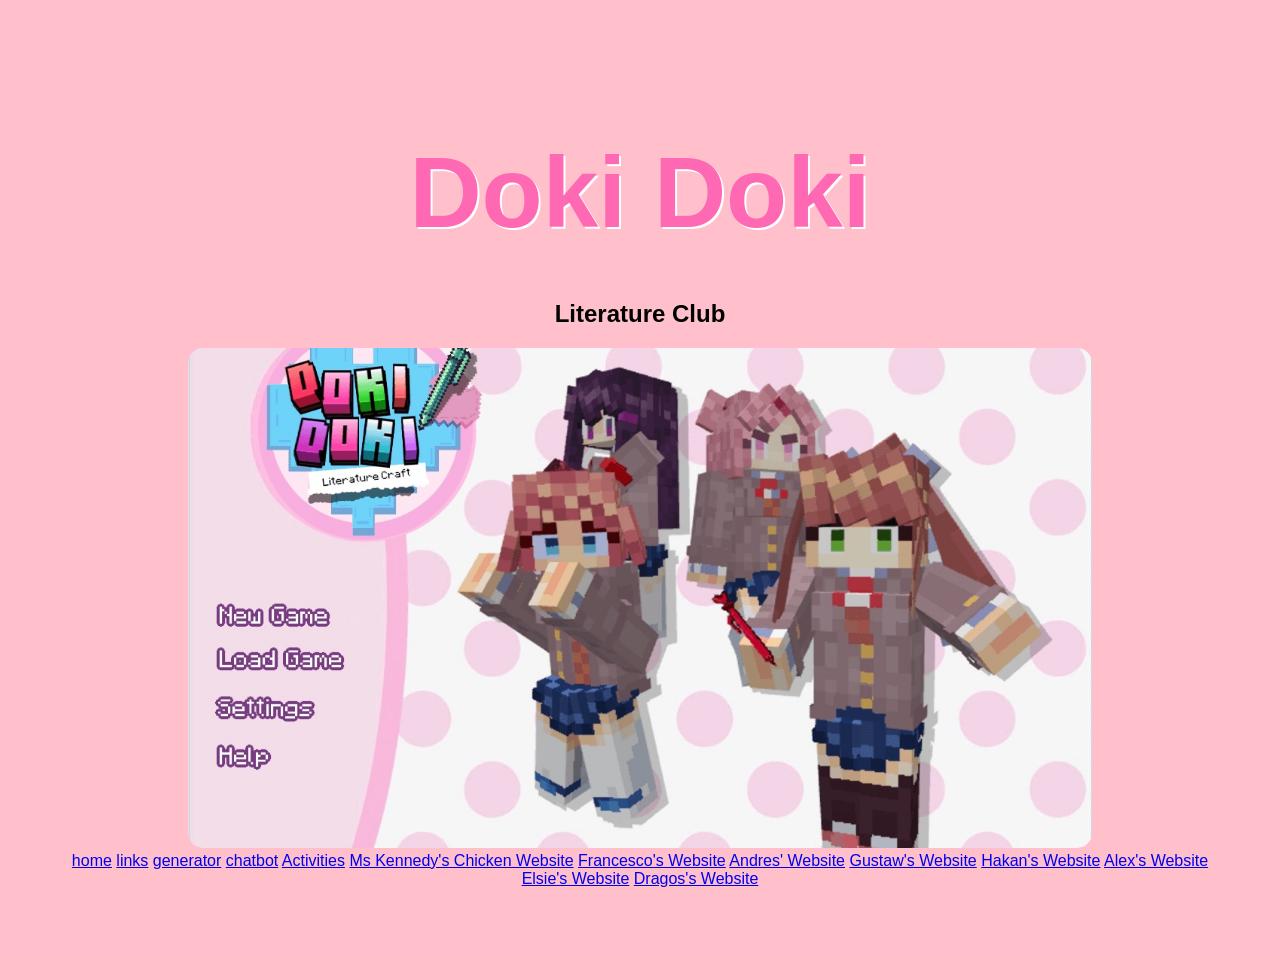
<file: index.html>
<!DOCTYPE html>
<html lang="en"> 
  <head>
    <title> DDLC </title>
    <!--this website was made by monkyes-->
    <link rel="stylesheet" href="styles.css">
  </head>
  <body>
    <div>
      <h1>Doki Doki</h1>
      <h2>Literature Club</h2>
      <img src="doki doki minecraft.jpg" alt="image" height="500">
    </div>

    <div>
      <a href="https://alejandrovcwebsite.github.io/coding-1/index.html">home</a>
      <a href="https://alejandrovcwebsite.github.io/coding-1/links.html">links</a>
      <a href="https://alejandrovcwebsite.github.io/coding-1/randomwords.html">generator</a>
      <a href="https://alejandrovcwebsite.github.io/coding-1/chatbot.html">chatbot</a>
      <a href="https://alejandrovcwebsite.github.io/coding-1/activity.html">Activities</a>
      <a href="https://mskennedyj.github.io/coding1/">Ms Kennedy's Chicken Website</a>
      <a href="https://PatrickJane100.github.io/Coding-1/">Francesco's Website</a>
      <a href="https://HarveySpecter16.github.io/coding1/">Andres' Website</a>
      <a href="https://Gus333-sch.github.io/Coding1/">Gustaw's Website</a>
      <a href="https://CoolHiglers.github.io/Coding-1/">Hakan's Website</a>
      <a href="https://AlejandroVCwebsite.github.io/coding-1/">Alex's Website</a>
      <a href="https://JiaLinElsieQu.github.io/Coding-1/">Elsie's Website</a>
      <a href="https://dragosandries302.github.io/coding1/">Dragos's Website</a>
</div>
    </div>
  </body>
  </html>
</file>
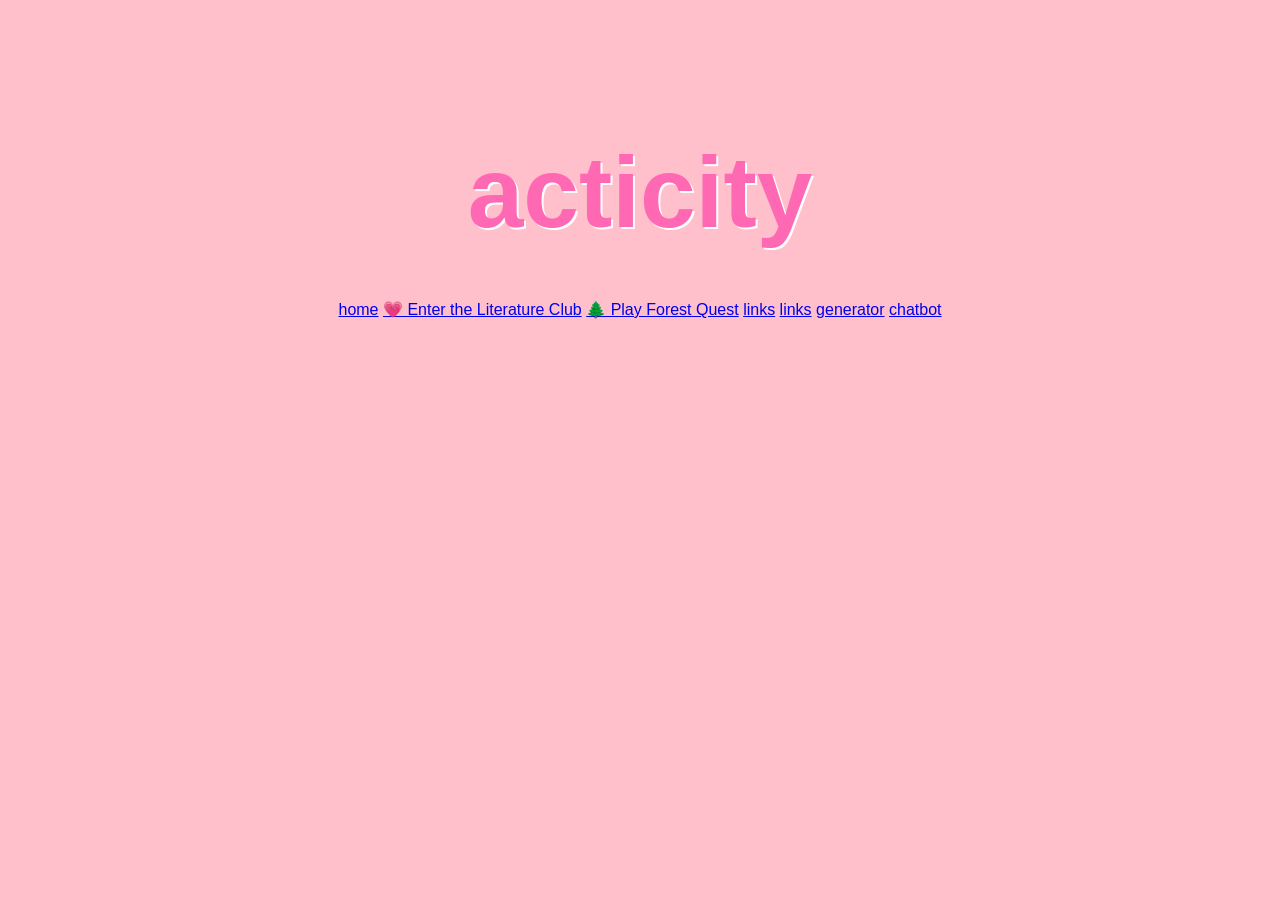
<file: activity.html>
<!DOCTYPE html>
<html lang="en"> 
  <head>
    <title> call center</title>
    <link rel="stylesheet" href="styles.css">
  </head>
  <body>
    <div>
      <h1>acticity</h1>
    </div>

    <div>
      <a href="https://alejandrovcwebsite.github.io/coding-1/index.html">home</a>
      <a href="literature-club.html">💗 Enter the Literature Club</a>
      <a href="forest-quest.html">🌲 Play Forest Quest</a>
      <a href="https://alejandrovcwebsite.github.io/coding-1/links.html">links</a>
      <a href="https://alejandrovcwebsite.github.io/coding-1/links.html">links</a>
      <a href="https://alejandrovcwebsite.github.io/coding-1/randomwords.html">generator</a>
      <a href="https://alejandrovcwebsite.github.io/coding-1/chatbot.html">chatbot</a>


    </div>
    <b/ody>
  </html>
</file>
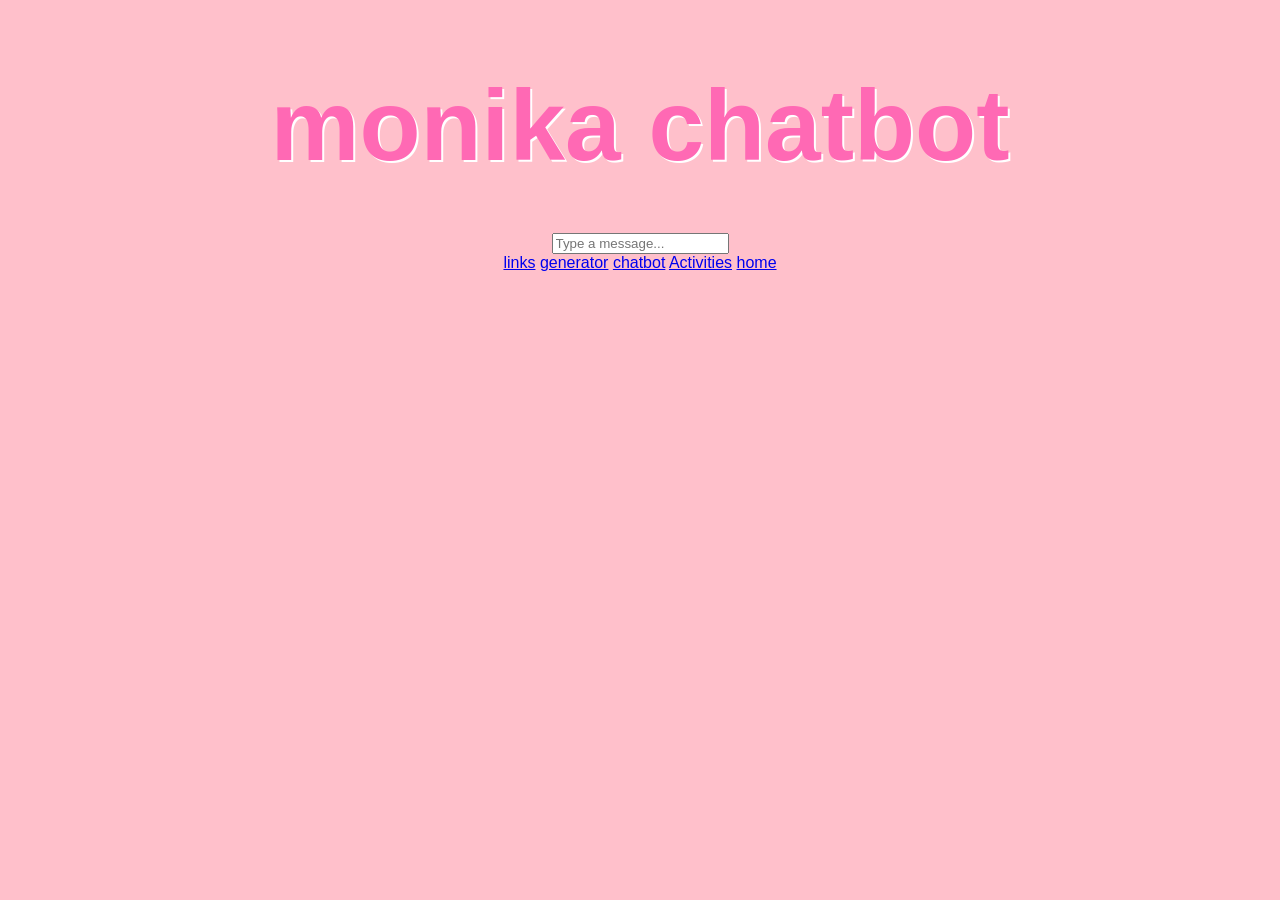
<file: chatbot.html>
<html>
  <link rel="stylesheet" href="styles.css">
  <title>monika chatbot</title>
  <center>
    <h1>monika chatbot</h1>
    <img scr="monika.jpg">
    <div id="chat"></div>
    <input type="text" id="userInput" placeholder="Type a message..." onkeypress="handleUserInput(event)">
    <script src="chat.js"></script>
  </center>
</div>
<a href="https://alejandrovcwebsite.github.io/coding-1/links.html">links</a>
<a href="https://alejandrovcwebsite.github.io/coding-1/randomwords.html">generator</a>
<a href="https://alejandrovcwebsite.github.io/coding-1/chatbot.html">chatbot</a>
<a href="https://alejandrovcwebsite.github.io/coding-1/activity.html">Activities</a>
<a href="https://alejandrovcwebsite.github.io/coding-1/index.html">home</a>
</div>    

</html>
</file>
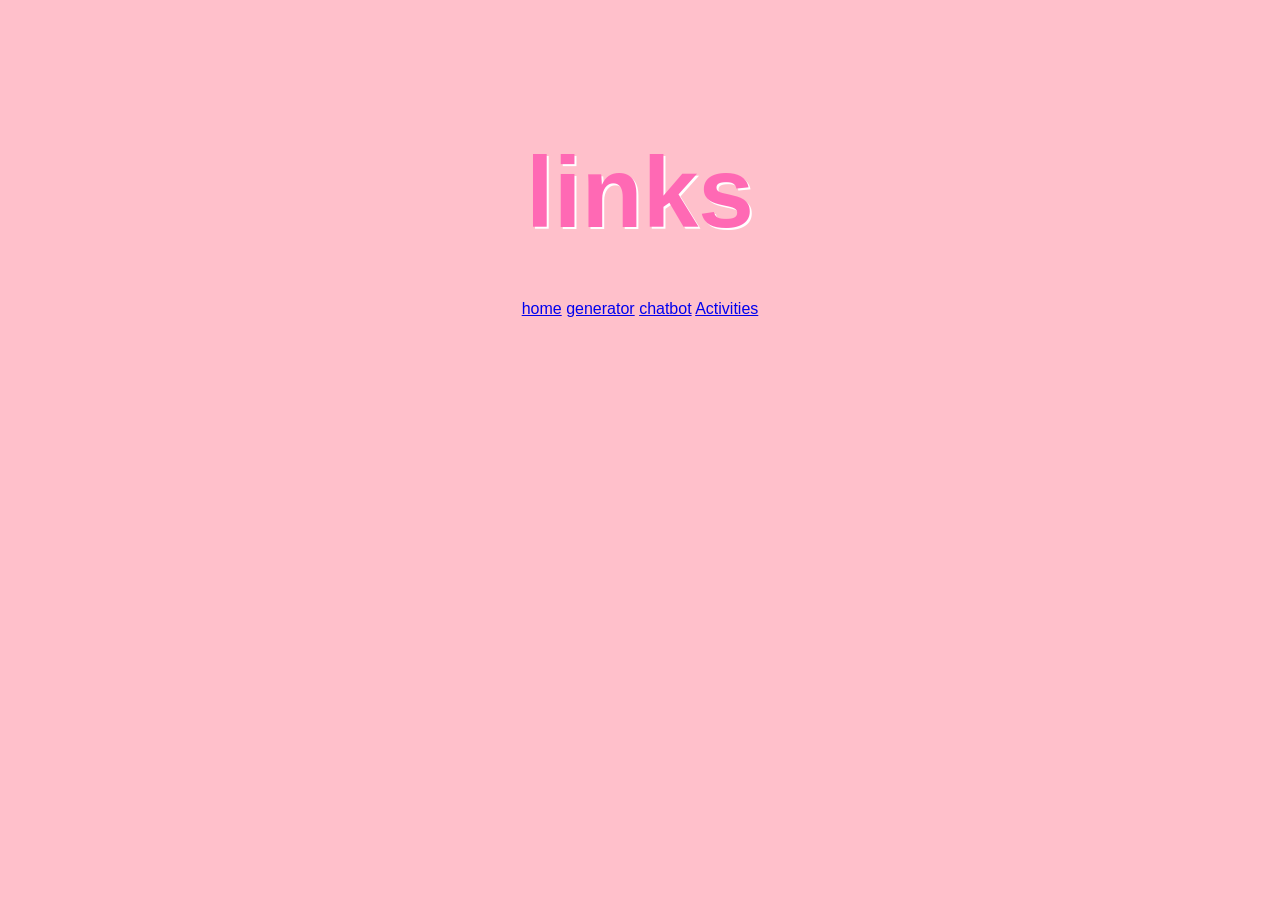
<file: links.html>
<!DOCTYPE html>
<html lang="en"> 
  <head>
    <title> call center</title>
    <link rel="stylesheet" href="styles.css">
  </head>
  <body>
    <div>
      <h1>links</h1>
    </div>

    <div>
      <a href="https://alejandrovcwebsite.github.io/coding-1/index.html">home</a>
      <a href="https://alejandrovcwebsite.github.io/coding-1/randomwords.html">generator</a>
      <a href="https://alejandrovcwebsite.github.io/coding-1/chatbot.html">chatbot</a>
      <a href="https://alejandrovcwebsite.github.io/coding-1/activity.html">Activities</a>

    </div>
    <b/ody>
  </html>
</file>
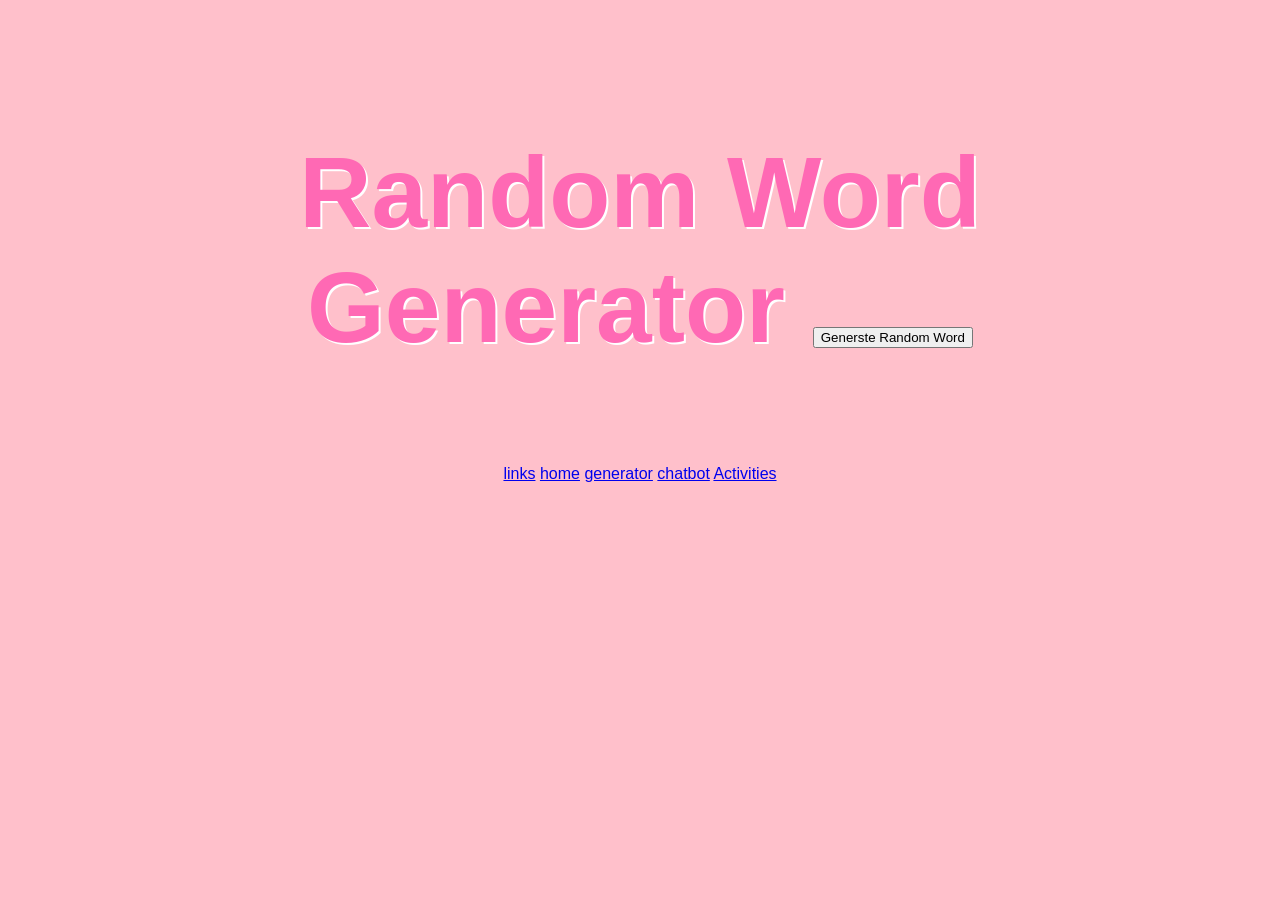
<file: randomwords.html>
<!DOCTYPE html>
<html>
  <link rel="stylesheet" href="styles.css">
<head>
  <title>Random Word Generator</title>
</head>

<body>
  <div>
    <h1>Random Word Generator</title>
  <button onclick="generateRandomWord()">Generste Random Word</button>
  <p id="wordDisplay"></p>
  <script src="randomwords.js"></script>
  </div>
  
  <div>
    <a href="https://alejandrovcwebsite.github.io/coding-1/links.html">links</a>
    <a href="https://alejandrovcwebsite.github.io/coding-1/index.html">home</a>
    <a href="https://alejandrovcwebsite.github.io/coding-1/randomwords.html">generator</a>
   <a href="https://alejandrovcwebsite.github.io/coding-1/chatbot.html">chatbot</a>
      <a href="https://alejandrovcwebsite.github.io/coding-1/activity.html">Activities</a>
  </div>
  </body> 
</html>
</file>
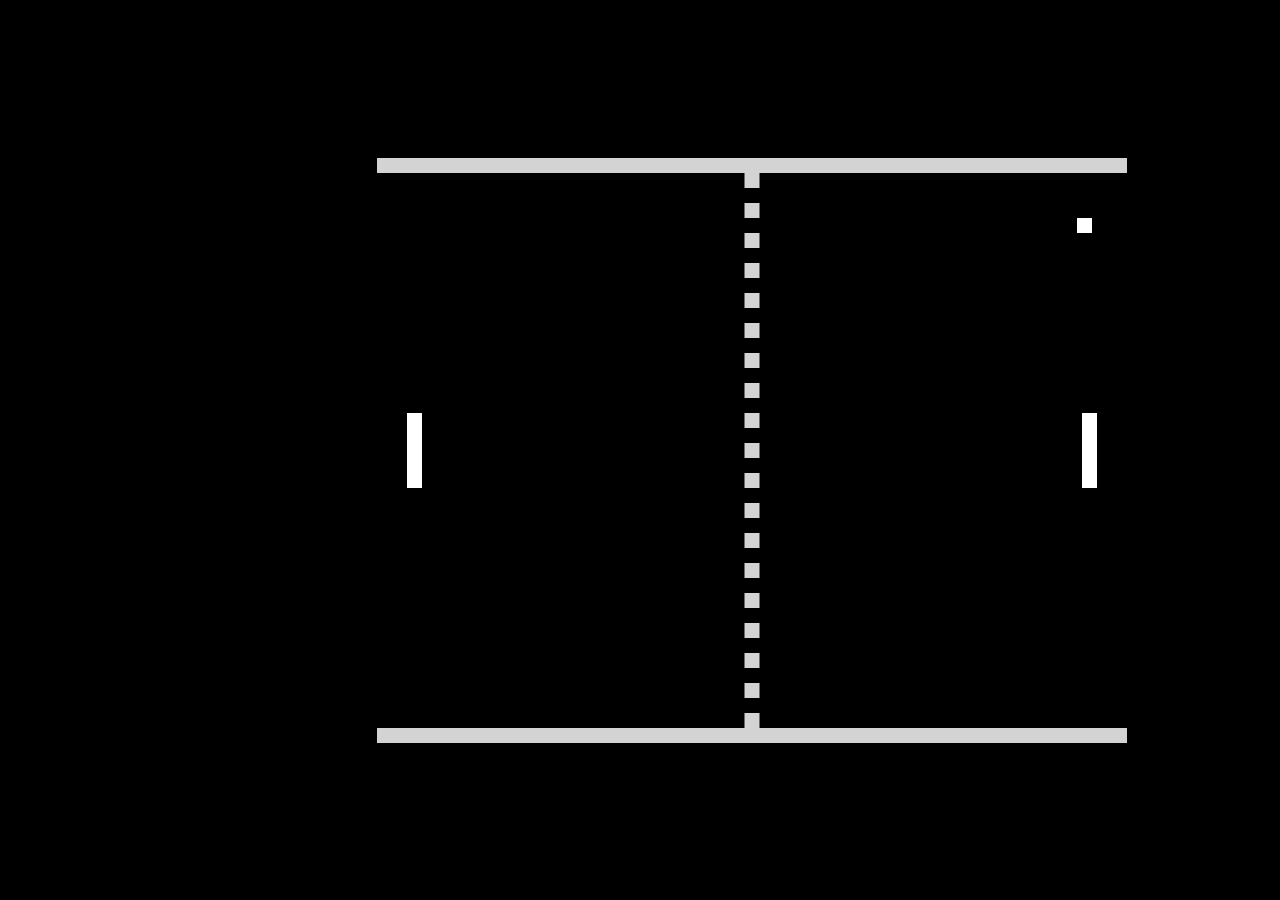
<file: randomWords.html>
function generateRandomWord() {
<!DOCTYPE html>
<html>
<head>
  <title>Basic Pong HTML Game</title>
  <meta charset="UTF-8">
  <style>
  html, body {
    height: 100%;
    margin: 0;
  }

  body {
    background: black;
    display: flex;
    align-items: center;
    justify-content: center;
  }
  </style>
</head>
<body>
<canvas width="750" height="585" id="game"></canvas>
<script>
const canvas = document.getElementById('game');
const context = canvas.getContext('2d');
const grid = 15;
const paddleHeight = grid * 5; // 80
const maxPaddleY = canvas.height - grid - paddleHeight;

var paddleSpeed = 6;
var ballSpeed = 5;

const leftPaddle = {
  // start in the middle of the game on the left side
  x: grid * 2,
  y: canvas.height / 2 - paddleHeight / 2,
  width: grid,
  height: paddleHeight,

  // paddle velocity
  dy: 0
};
const rightPaddle = {
  // start in the middle of the game on the right side
  x: canvas.width - grid * 3,
  y: canvas.height / 2 - paddleHeight / 2,
  width: grid,
  height: paddleHeight,

  // paddle velocity
  dy: 0
};
const ball = {
  // start in the middle of the game
  x: canvas.width / 2,
  y: canvas.height / 2,
  width: grid,
  height: grid,

  // keep track of when need to reset the ball position
  resetting: false,

  // ball velocity (start going to the top-right corner)
  dx: ballSpeed,
  dy: -ballSpeed
};

// check for collision between two objects using axis-aligned bounding box (AABB)
// @see https://developer.mozilla.org/en-US/docs/Games/Techniques/2D_collision_detection
function collides(obj1, obj2) {
  return obj1.x < obj2.x + obj2.width &&
         obj1.x + obj1.width > obj2.x &&
         obj1.y < obj2.y + obj2.height &&
         obj1.y + obj1.height > obj2.y;
}

// game loop
function loop() {
  requestAnimationFrame(loop);
  context.clearRect(0,0,canvas.width,canvas.height);

  // move paddles by their velocity
  leftPaddle.y += leftPaddle.dy;
  rightPaddle.y += rightPaddle.dy;

  // prevent paddles from going through walls
  if (leftPaddle.y < grid) {
    leftPaddle.y = grid;
  }
  else if (leftPaddle.y > maxPaddleY) {
    leftPaddle.y = maxPaddleY;
  }

  if (rightPaddle.y < grid) {
    rightPaddle.y = grid;
  }
  else if (rightPaddle.y > maxPaddleY) {
    rightPaddle.y = maxPaddleY;
  }

  // draw paddles
  context.fillStyle = 'white';
  context.fillRect(leftPaddle.x, leftPaddle.y, leftPaddle.width, leftPaddle.height);
  context.fillRect(rightPaddle.x, rightPaddle.y, rightPaddle.width, rightPaddle.height);

  // move ball by its velocity
  ball.x += ball.dx;
  ball.y += ball.dy;

  // prevent ball from going through walls by changing its velocity
  if (ball.y < grid) {
    ball.y = grid;
    ball.dy *= -1;
  }
  else if (ball.y + grid > canvas.height - grid) {
    ball.y = canvas.height - grid * 2;
    ball.dy *= -1;
  }

  // reset ball if it goes past paddle (but only if we haven't already done so)
  if ( (ball.x < 0 || ball.x > canvas.width) && !ball.resetting) {
    ball.resetting = true;

    // give some time for the player to recover before launching the ball again
    setTimeout(() => {
      ball.resetting = false;
      ball.x = canvas.width / 2;
      ball.y = canvas.height / 2;
    }, 400);
  }

  // check to see if ball collides with paddle. if they do change x velocity
  if (collides(ball, leftPaddle)) {
    ball.dx *= -1;

    // move ball next to the paddle otherwise the collision will happen again
    // in the next frame
    ball.x = leftPaddle.x + leftPaddle.width;
  }
  else if (collides(ball, rightPaddle)) {
    ball.dx *= -1;

    // move ball next to the paddle otherwise the collision will happen again
    // in the next frame
    ball.x = rightPaddle.x - ball.width;
  }

  // draw ball
  context.fillRect(ball.x, ball.y, ball.width, ball.height);

  // draw walls
  context.fillStyle = 'lightgrey';
  context.fillRect(0, 0, canvas.width, grid);
  context.fillRect(0, canvas.height - grid, canvas.width, canvas.height);

  // draw dotted line down the middle
  for (let i = grid; i < canvas.height - grid; i += grid * 2) {
    context.fillRect(canvas.width / 2 - grid / 2, i, grid, grid);
  }
}

// listen to keyboard events to move the paddles
document.addEventListener('keydown', function(e) {

  // up arrow key
  if (e.which === 38) {
    rightPaddle.dy = -paddleSpeed;
  }
  // down arrow key
  else if (e.which === 40) {
    rightPaddle.dy = paddleSpeed;
  }

  // w key
  if (e.which === 87) {
    leftPaddle.dy = -paddleSpeed;
  }
  // a key
  else if (e.which === 83) {
    leftPaddle.dy = paddleSpeed;
  }
});

// listen to keyboard events to stop the paddle if key is released
document.addEventListener('keyup', function(e) {
  if (e.which === 38 || e.which === 40) {
    rightPaddle.dy = 0;
  }

  if (e.which === 83 || e.which === 87) {
    leftPaddle.dy = 0;
  }
});

// start the game
requestAnimationFrame(loop);
</script>
</body>
</html>
</file>
<file: styles.css>
body {
  background-color: Pink;
  font-family: "Gill Sans Extrabold", sans-serif;
  text-align: center;
  padding: 60px;
}
h1 {
  font-size: 100px;
  color: hotpink;
  margin-bottom:50px;
  text-shadow: 2px 2px White;
}

img{
  border-radius: 15px;
}
</file>
